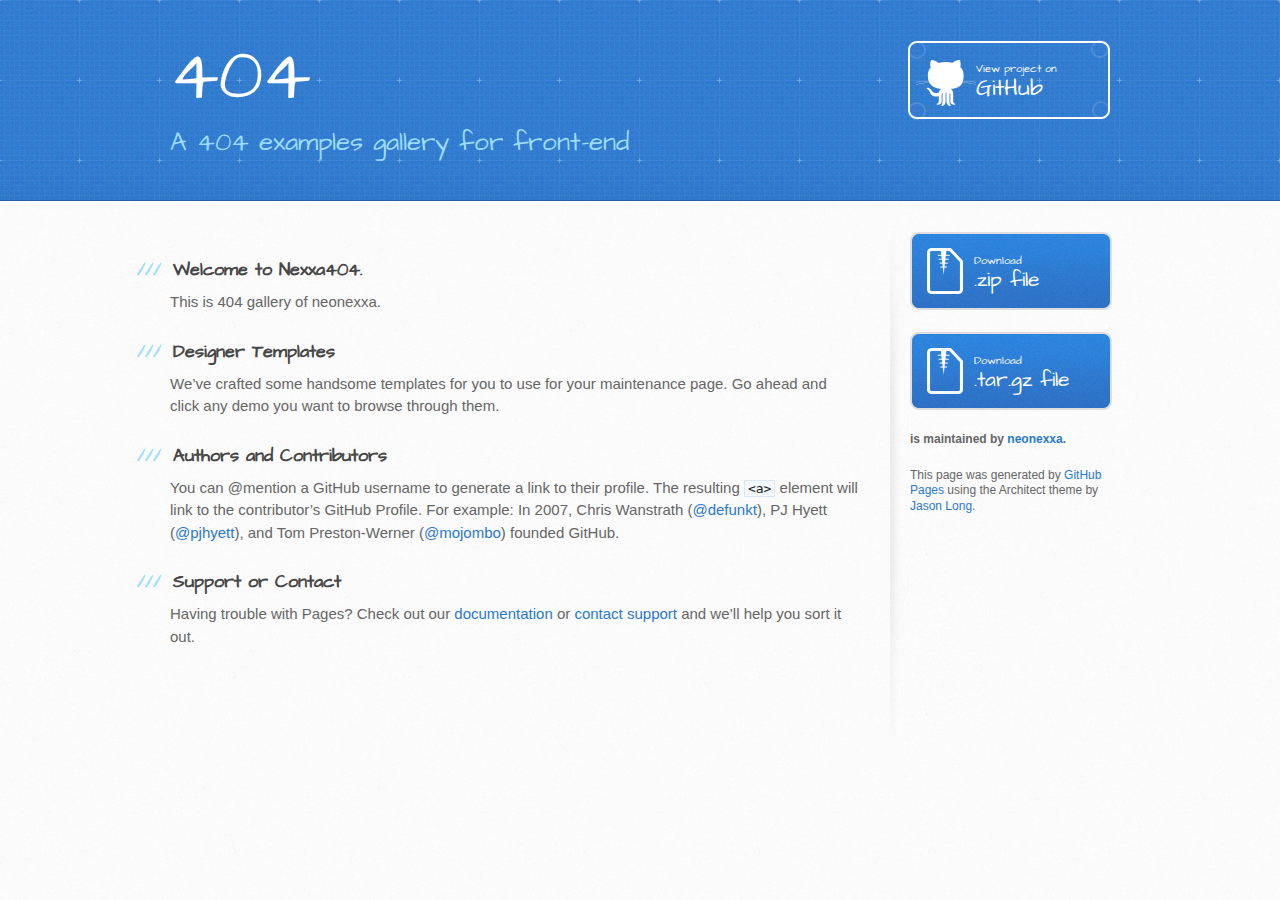
<file: index.html>
<!DOCTYPE html>
<html>
  <head>
    <meta charset='utf-8'>
    <meta http-equiv="X-UA-Compatible" content="chrome=1">
    <meta name="viewport" content="width=device-width, initial-scale=1, maximum-scale=1">
    <link href='https://fonts.googleapis.com/css?family=Architects+Daughter' rel='stylesheet' type='text/css'>
    <link rel="stylesheet" type="text/css" href="stylesheets/stylesheet.css" media="screen">
    <link rel="stylesheet" type="text/css" href="stylesheets/github-light.css" media="screen">
    <link rel="stylesheet" type="text/css" href="stylesheets/print.css" media="print">

    <!--[if lt IE 9]>
    <script src="//html5shiv.googlecode.com/svn/trunk/html5.js"></script>
    <![endif]-->

    <title>404 by neonexxa</title>
    <script async src="//pagead2.googlesyndication.com/pagead/js/adsbygoogle.js"></script>
<script>
  (adsbygoogle = window.adsbygoogle || []).push({
    google_ad_client: "ca-pub-8061712990718999",
    enable_page_level_ads: true
  });
</script>
  </head>

  <body>
    <header>
      <div class="inner">
        <h1>404</h1>
        <h2>A 404 examples gallery for front-end</h2>
        <a href="https://404.macnexxa.com/demo_1/demo/" class="button"><small>View project on</small> GitHub</a>
      </div>
    </header>
  
    <div id="content-wrapper">
      <div class="inner clearfix">
        <section id="main-content">
          <h3>
<a id="welcome-to-nexxa404" class="anchor" href="#welcome-to-nexxa404" aria-hidden="true"><span aria-hidden="true" class="octicon octicon-link"></span></a>Welcome to Nexxa404.</h3>

<p>This is 404 gallery of neonexxa.</p>

<h3>
<a id="designer-templates" class="anchor" href="#designer-templates" aria-hidden="true"><span aria-hidden="true" class="octicon octicon-link"></span></a>Designer Templates</h3>

<p>We’ve crafted some handsome templates for you to use for your maintenance page. Go ahead and click any demo you want to browse through them.</p>

<h3>
<a id="authors-and-contributors" class="anchor" href="#authors-and-contributors" aria-hidden="true"><span aria-hidden="true" class="octicon octicon-link"></span></a>Authors and Contributors</h3>

<p>You can @mention a GitHub username to generate a link to their profile. The resulting <code>&lt;a&gt;</code> element will link to the contributor’s GitHub Profile. For example: In 2007, Chris Wanstrath (<a href="https://github.com/defunkt" class="user-mention">@defunkt</a>), PJ Hyett (<a href="https://github.com/pjhyett" class="user-mention">@pjhyett</a>), and Tom Preston-Werner (<a href="https://github.com/mojombo" class="user-mention">@mojombo</a>) founded GitHub.</p>

<h3>
<a id="support-or-contact" class="anchor" href="#support-or-contact" aria-hidden="true"><span aria-hidden="true" class="octicon octicon-link"></span></a>Support or Contact</h3>

<p>Having trouble with Pages? Check out our <a href="https://help.github.com/pages">documentation</a> or <a href="https://github.com/contact">contact support</a> and we’ll help you sort it out.</p>
        </section>

        <aside id="sidebar">
          <a href="https://github.com/neonexxa/404/zipball/master" class="button">
            <small>Download</small>
            .zip file
          </a>
          <a href="https://github.com/neonexxa/404/tarball/master" class="button">
            <small>Download</small>
            .tar.gz file
          </a>

          <p class="repo-owner"><a href="https://github.com/neonexxa/404"></a> is maintained by <a href="https://github.com/neonexxa">neonexxa</a>.</p>

          <p>This page was generated by <a href="https://pages.github.com">GitHub Pages</a> using the Architect theme by <a href="https://twitter.com/jasonlong">Jason Long</a>.</p>
        </aside>
      </div>
    </div>
  
  
  <script type="text/javascript">
    google_ad_client = "ca-pub-8061712990718999";
    google_ad_slot = "4074723260";
    google_ad_width = 728;
    google_ad_height = 90;
</script>
<!-- neoad -->
<script type="text/javascript"
src="//pagead2.googlesyndication.com/pagead/show_ads.js">
</script>
<section class="box">

<script src="assets/js/adblock.js" type="text/javascript">
							</script> 
							<script type="text/javascript">
							if (document.getElementById("tester") == undefined) 
												 { 
												 document.write('<div class="adblockwaarschuwing sadsmileycontainer"><img src="images/sadsmiley.png" class="sadsmiley" alt="Sad smiley"><\/div>'); 
												 }

							</script>
<div class="advertentie">
<script async src="//pagead2.googlesyndication.com/pagead/js/adsbygoogle.js"></script>
<!-- Linkblok links -->
<ins class="adsbygoogle"
     style="display:block"
     data-ad-client="ca-pub-8061712990718999"
     data-ad-slot="4074723260"
     data-ad-format="link"></ins>
<script>
(adsbygoogle = window.adsbygoogle || []).push({});
</script></div></section>
    
    
  
  </body>
</html>
</file>
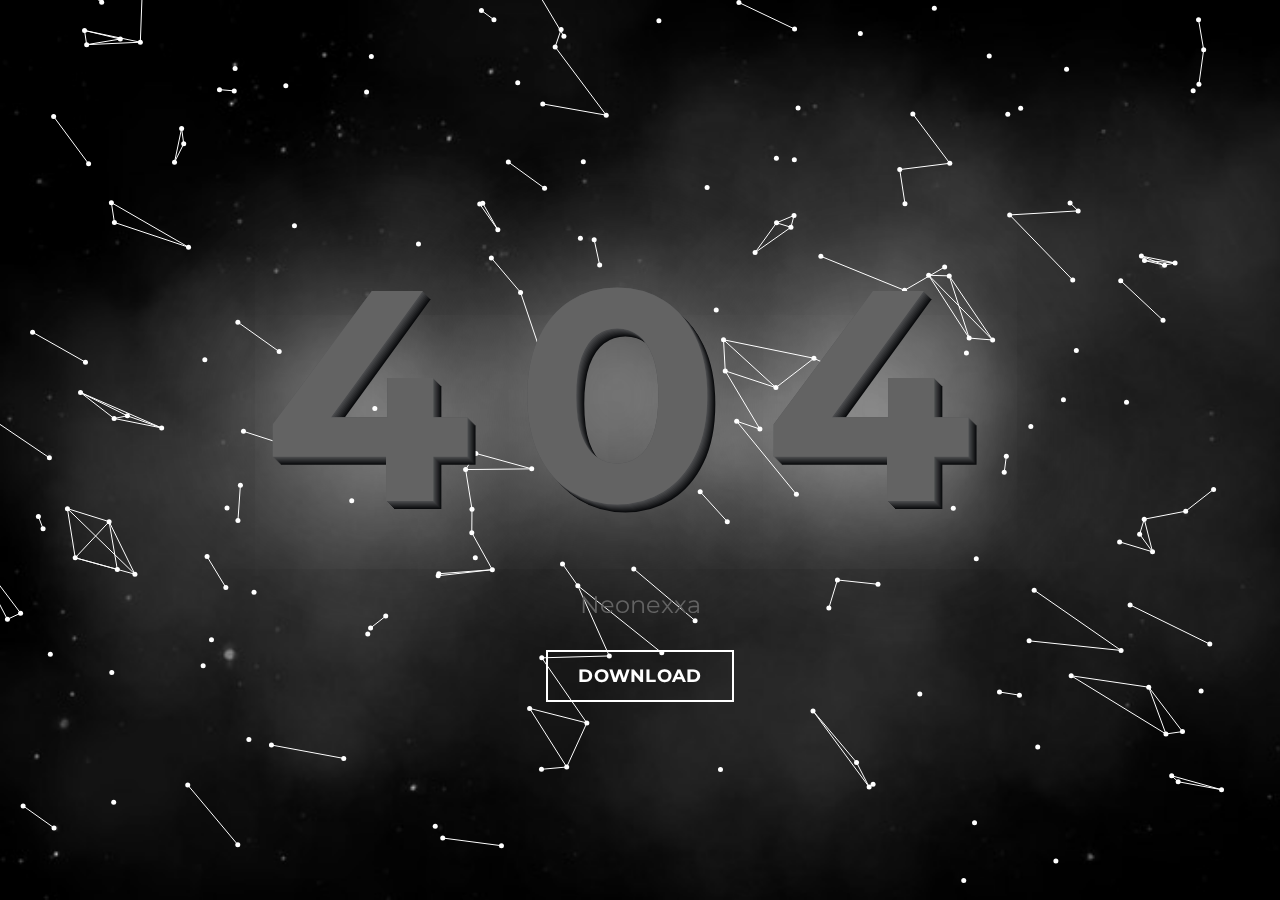
<file: demo_1/demo/index.html>
<!doctype html>
<html lang="en" class="no-js">
<head>
  <meta charset="UTF-8" />
  <title>Particleground demo</title>
  <meta name="viewport" content="width=device-width, initial-scale=1.0">
  <link rel="stylesheet" href="css/style.css" />
  <link href='http://fonts.googleapis.com/css?family=Montserrat:400,700' rel='stylesheet' type='text/css'>
  <!-- remember, jQuery is completely optional -->
  <!-- <script type='text/javascript' src='js/jquery-1.11.1.min.js'></script> -->
  <script type='text/javascript' src='../jquery.particleground.js'></script>
  <script type='text/javascript' src='js/demo.js'></script>
</head>

<body>

<div id="particles">
  <div id="intro">
    <h1 class="vamp" >404</h1>
    <p>Neonexxa</p>
    <a href="https://github.com/neonexxa/404/demo_1.zip" class="btn">Download</a>
  </div>
</div>

<!--a href="https://github.com/jnicol/particleground"><img style="position: absolute; top: 0; right: 0; border: 0;" src="https://camo.githubusercontent.com/38ef81f8aca64bb9a64448d0d70f1308ef5341ab/68747470733a2f2f73332e616d617a6f6e6177732e636f6d2f6769746875622f726962626f6e732f666f726b6d655f72696768745f6461726b626c75655f3132313632312e706e67" alt="Fork me on GitHub" data-canonical-src="https://s3.amazonaws.com/github/ribbons/forkme_right_darkblue_121621.png"></a-->

</body>
</html>
</file>
<file: stylesheets/github-light.css>
/*
The MIT License (MIT)

Copyright (c) 2016 GitHub, Inc.

Permission is hereby granted, free of charge, to any person obtaining a copy
of this software and associated documentation files (the "Software"), to deal
in the Software without restriction, including without limitation the rights
to use, copy, modify, merge, publish, distribute, sublicense, and/or sell
copies of the Software, and to permit persons to whom the Software is
furnished to do so, subject to the following conditions:

The above copyright notice and this permission notice shall be included in all
copies or substantial portions of the Software.

THE SOFTWARE IS PROVIDED "AS IS", WITHOUT WARRANTY OF ANY KIND, EXPRESS OR
IMPLIED, INCLUDING BUT NOT LIMITED TO THE WARRANTIES OF MERCHANTABILITY,
FITNESS FOR A PARTICULAR PURPOSE AND NONINFRINGEMENT. IN NO EVENT SHALL THE
AUTHORS OR COPYRIGHT HOLDERS BE LIABLE FOR ANY CLAIM, DAMAGES OR OTHER
LIABILITY, WHETHER IN AN ACTION OF CONTRACT, TORT OR OTHERWISE, ARISING FROM,
OUT OF OR IN CONNECTION WITH THE SOFTWARE OR THE USE OR OTHER DEALINGS IN THE
SOFTWARE.

*/

.pl-c /* comment */ {
  color: #969896;
}

.pl-c1 /* constant, variable.other.constant, support, meta.property-name, support.constant, support.variable, meta.module-reference, markup.raw, meta.diff.header */,
.pl-s .pl-v /* string variable */ {
  color: #0086b3;
}

.pl-e /* entity */,
.pl-en /* entity.name */ {
  color: #795da3;
}

.pl-smi /* variable.parameter.function, storage.modifier.package, storage.modifier.import, storage.type.java, variable.other */,
.pl-s .pl-s1 /* string source */ {
  color: #333;
}

.pl-ent /* entity.name.tag */ {
  color: #63a35c;
}

.pl-k /* keyword, storage, storage.type */ {
  color: #a71d5d;
}

.pl-s /* string */,
.pl-pds /* punctuation.definition.string, string.regexp.character-class */,
.pl-s .pl-pse .pl-s1 /* string punctuation.section.embedded source */,
.pl-sr /* string.regexp */,
.pl-sr .pl-cce /* string.regexp constant.character.escape */,
.pl-sr .pl-sre /* string.regexp source.ruby.embedded */,
.pl-sr .pl-sra /* string.regexp string.regexp.arbitrary-repitition */ {
  color: #183691;
}

.pl-v /* variable */ {
  color: #ed6a43;
}

.pl-id /* invalid.deprecated */ {
  color: #b52a1d;
}

.pl-ii /* invalid.illegal */ {
  color: #f8f8f8;
  background-color: #b52a1d;
}

.pl-sr .pl-cce /* string.regexp constant.character.escape */ {
  font-weight: bold;
  color: #63a35c;
}

.pl-ml /* markup.list */ {
  color: #693a17;
}

.pl-mh /* markup.heading */,
.pl-mh .pl-en /* markup.heading entity.name */,
.pl-ms /* meta.separator */ {
  font-weight: bold;
  color: #1d3e81;
}

.pl-mq /* markup.quote */ {
  color: #008080;
}

.pl-mi /* markup.italic */ {
  font-style: italic;
  color: #333;
}

.pl-mb /* markup.bold */ {
  font-weight: bold;
  color: #333;
}

.pl-md /* markup.deleted, meta.diff.header.from-file */ {
  color: #bd2c00;
  background-color: #ffecec;
}

.pl-mi1 /* markup.inserted, meta.diff.header.to-file */ {
  color: #55a532;
  background-color: #eaffea;
}

.pl-mdr /* meta.diff.range */ {
  font-weight: bold;
  color: #795da3;
}

.pl-mo /* meta.output */ {
  color: #1d3e81;
}
</file>
<file: stylesheets/print.css>
html, body, div, span, applet, object, iframe,
h1, h2, h3, h4, h5, h6, p, blockquote, pre,
a, abbr, acronym, address, big, cite, code,
del, dfn, em, img, ins, kbd, q, s, samp,
small, strike, strong, sub, sup, tt, var,
b, u, i, center,
dl, dt, dd, ol, ul, li,
fieldset, form, label, legend,
table, caption, tbody, tfoot, thead, tr, th, td,
article, aside, canvas, details, embed,
figure, figcaption, footer, header, hgroup,
menu, nav, output, ruby, section, summary,
time, mark, audio, video {
  padding: 0;
  margin: 0;
  font: inherit;
  font-size: 100%;
  vertical-align: baseline;
  border: 0;
}
/* HTML5 display-role reset for older browsers */
article, aside, details, figcaption, figure,
footer, header, hgroup, menu, nav, section {
  display: block;
}
body {
  line-height: 1;
}
ol, ul {
  list-style: none;
}
blockquote, q {
  quotes: none;
}
blockquote:before, blockquote:after,
q:before, q:after {
  content: '';
  content: none;
}
table {
  border-spacing: 0;
  border-collapse: collapse;
}
body {
  font-family: 'Helvetica Neue', Helvetica, Arial, serif;
  font-size: 13px;
  line-height: 1.5;
  color: #000;
}

a {
  font-weight: bold;
  color: #d5000d;
}

header {
  padding-top: 35px;
  padding-bottom: 10px;
}

header h1 {
  font-size: 48px;
  font-weight: bold;
  line-height: 1.2;
  color: #303030;
  letter-spacing: -1px;
}

header h2 {
  font-size: 24px;
  font-weight: normal;
  line-height: 1.3;
  color: #aaa;
  letter-spacing: -1px;
}
#downloads {
  display: none;
}
#main_content {
  padding-top: 20px;
}

code, pre {
  margin-bottom: 30px;
  font-family: Monaco, "Bitstream Vera Sans Mono", "Lucida Console", Terminal;
  font-size: 12px;
  color: #222;
}

code {
  padding: 0 3px;
}

pre {
  padding: 20px;
  overflow: auto;
  border: solid 1px #ddd;
}
pre code {
  padding: 0;
}

ul, ol, dl {
  margin-bottom: 20px;
}


/* COMMON STYLES */

table {
  width: 100%;
  border: 1px solid #ebebeb;
}

th {
  font-weight: 500;
}

td {
  font-weight: 300;
  text-align: center;
  border: 1px solid #ebebeb;
}

form {
  padding: 20px;
  background: #f2f2f2;

}


/* GENERAL ELEMENT TYPE STYLES */

h1 {
  font-size: 2.8em;
}

h2 {
  margin-bottom: 8px;
  font-size: 22px;
  font-weight: bold;
  color: #303030;
}

h3 {
  margin-bottom: 8px;
  font-size: 18px;
  font-weight: bold;
  color: #d5000d;
}

h4 {
  font-size: 16px;
  font-weight: bold;
  color: #303030;
}

h5 {
  font-size: 1em;
  color: #303030;
}

h6 {
  font-size: .8em;
  color: #303030;
}

p {
  margin-bottom: 20px;
  font-weight: 300;
}

a {
  text-decoration: none;
}

p a {
  font-weight: 400;
}

blockquote {
  padding: 0 0 0 30px;
  margin-bottom: 20px;
  font-size: 1.6em;
  border-left: 10px solid #e9e9e9;
}

ul li {
  padding-left: 20px;
  list-style-position: inside;
  list-style: disc;
}

ol li {
  padding-left: 3px;
  list-style-position: inside;
  list-style: decimal;
}

dl dd {
  font-style: italic;
  font-weight: 100;
}

footer {
  padding-top: 20px;
  padding-bottom: 30px;
  margin-top: 40px;
  font-size: 13px;
  color: #aaa;
}

footer a {
  color: #666;
}

/* MISC */
.clearfix:after {
  display: block;
  height: 0;
  clear: both;
  visibility: hidden;
  content: '.';
}

.clearfix {display: inline-block;}
* html .clearfix {height: 1%;}
.clearfix {display: block;}
</file>
<file: stylesheets/stylesheet.css>
/*! normalize.css v3.0.2 | MIT License | git.io/normalize */

/**
 * 1. Set default font family to sans-serif.
 * 2. Prevent iOS text size adjust after orientation change, without disabling
 *    user zoom.
 */

html {
  font-family: sans-serif; /* 1 */
  -webkit-text-size-adjust: 100%; /* 2 */
  -ms-text-size-adjust: 100%; /* 2 */
}

/**
 * Remove default margin.
 */

body {
  margin: 0;
}

/* HTML5 display definitions
   ========================================================================== */

/**
 * Correct `block` display not defined for any HTML5 element in IE 8/9.
 * Correct `block` display not defined for `details` or `summary` in IE 10/11
 * and Firefox.
 * Correct `block` display not defined for `main` in IE 11.
 */

article,
aside,
details,
figcaption,
figure,
footer,
header,
hgroup,
main,
menu,
nav,
section,
summary {
  display: block;
}

/**
 * 1. Correct `inline-block` display not defined in IE 8/9.
 * 2. Normalize vertical alignment of `progress` in Chrome, Firefox, and Opera.
 */

audio,
canvas,
progress,
video {
  display: inline-block; /* 1 */
  vertical-align: baseline; /* 2 */
}

/**
 * Prevent modern browsers from displaying `audio` without controls.
 * Remove excess height in iOS 5 devices.
 */

audio:not([controls]) {
  display: none;
  height: 0;
}

/**
 * Address `[hidden]` styling not present in IE 8/9/10.
 * Hide the `template` element in IE 8/9/11, Safari, and Firefox < 22.
 */

[hidden],
template {
  display: none;
}

/* Links
   ========================================================================== */

/**
 * Remove the gray background color from active links in IE 10.
 */

a {
  background-color: transparent;
}

/**
 * Improve readability when focused and also mouse hovered in all browsers.
 */

a:active,
a:hover {
  outline: 0;
}

/* Text-level semantics
   ========================================================================== */

/**
 * Address styling not present in IE 8/9/10/11, Safari, and Chrome.
 */

abbr[title] {
  border-bottom: 1px dotted;
}

/**
 * Address style set to `bolder` in Firefox 4+, Safari, and Chrome.
 */

b,
strong {
  font-weight: bold;
}

/**
 * Address styling not present in Safari and Chrome.
 */

dfn {
  font-style: italic;
}

/**
 * Address variable `h1` font-size and margin within `section` and `article`
 * contexts in Firefox 4+, Safari, and Chrome.
 */

h1 {
  margin: 0.67em 0;
  font-size: 2em;
}

/**
 * Address styling not present in IE 8/9.
 */

mark {
  color: #000;
  background: #ff0;
}

/**
 * Address inconsistent and variable font size in all browsers.
 */

small {
  font-size: 80%;
}

/**
 * Prevent `sub` and `sup` affecting `line-height` in all browsers.
 */

sub,
sup {
  position: relative;
  font-size: 75%;
  line-height: 0;
  vertical-align: baseline;
}

sup {
  top: -0.5em;
}

sub {
  bottom: -0.25em;
}

/* Embedded content
   ========================================================================== */

/**
 * Remove border when inside `a` element in IE 8/9/10.
 */

img {
  border: 0;
}

/**
 * Correct overflow not hidden in IE 9/10/11.
 */

svg:not(:root) {
  overflow: hidden;
}

/* Grouping content
   ========================================================================== */

/**
 * Address margin not present in IE 8/9 and Safari.
 */

figure {
  margin: 1em 40px;
}

/**
 * Address differences between Firefox and other browsers.
 */

hr {
  height: 0;
  -moz-box-sizing: content-box;
  box-sizing: content-box;
}

/**
 * Contain overflow in all browsers.
 */

pre {
  overflow: auto;
}

/**
 * Address odd `em`-unit font size rendering in all browsers.
 */

code,
kbd,
pre,
samp {
  font-family: monospace, monospace;
  font-size: 1em;
}

/* Forms
   ========================================================================== */

/**
 * Known limitation: by default, Chrome and Safari on OS X allow very limited
 * styling of `select`, unless a `border` property is set.
 */

/**
 * 1. Correct color not being inherited.
 *    Known issue: affects color of disabled elements.
 * 2. Correct font properties not being inherited.
 * 3. Address margins set differently in Firefox 4+, Safari, and Chrome.
 */

button,
input,
optgroup,
select,
textarea {
  margin: 0; /* 3 */
  font: inherit; /* 2 */
  color: inherit; /* 1 */
}

/**
 * Address `overflow` set to `hidden` in IE 8/9/10/11.
 */

button {
  overflow: visible;
}

/**
 * Address inconsistent `text-transform` inheritance for `button` and `select`.
 * All other form control elements do not inherit `text-transform` values.
 * Correct `button` style inheritance in Firefox, IE 8/9/10/11, and Opera.
 * Correct `select` style inheritance in Firefox.
 */

button,
select {
  text-transform: none;
}

/**
 * 1. Avoid the WebKit bug in Android 4.0.* where (2) destroys native `audio`
 *    and `video` controls.
 * 2. Correct inability to style clickable `input` types in iOS.
 * 3. Improve usability and consistency of cursor style between image-type
 *    `input` and others.
 */

button,
html input[type="button"], /* 1 */
input[type="reset"],
input[type="submit"] {
  -webkit-appearance: button; /* 2 */
  cursor: pointer; /* 3 */
}

/**
 * Re-set default cursor for disabled elements.
 */

button[disabled],
html input[disabled] {
  cursor: default;
}

/**
 * Remove inner padding and border in Firefox 4+.
 */

button::-moz-focus-inner,
input::-moz-focus-inner {
  padding: 0;
  border: 0;
}

/**
 * Address Firefox 4+ setting `line-height` on `input` using `!important` in
 * the UA stylesheet.
 */

input {
  line-height: normal;
}

/**
 * It's recommended that you don't attempt to style these elements.
 * Firefox's implementation doesn't respect box-sizing, padding, or width.
 *
 * 1. Address box sizing set to `content-box` in IE 8/9/10.
 * 2. Remove excess padding in IE 8/9/10.
 */

input[type="checkbox"],
input[type="radio"] {
  box-sizing: border-box; /* 1 */
  padding: 0; /* 2 */
}

/**
 * Fix the cursor style for Chrome's increment/decrement buttons. For certain
 * `font-size` values of the `input`, it causes the cursor style of the
 * decrement button to change from `default` to `text`.
 */

input[type="number"]::-webkit-inner-spin-button,
input[type="number"]::-webkit-outer-spin-button {
  height: auto;
}

/**
 * 1. Address `appearance` set to `searchfield` in Safari and Chrome.
 * 2. Address `box-sizing` set to `border-box` in Safari and Chrome
 *    (include `-moz` to future-proof).
 */

input[type="search"] {
  -webkit-box-sizing: content-box; /* 2 */
  -moz-box-sizing: content-box;
  box-sizing: content-box;
  -webkit-appearance: textfield; /* 1 */
}

/**
 * Remove inner padding and search cancel button in Safari and Chrome on OS X.
 * Safari (but not Chrome) clips the cancel button when the search input has
 * padding (and `textfield` appearance).
 */

input[type="search"]::-webkit-search-cancel-button,
input[type="search"]::-webkit-search-decoration {
  -webkit-appearance: none;
}

/**
 * Define consistent border, margin, and padding.
 */

fieldset {
  padding: 0.35em 0.625em 0.75em;
  margin: 0 2px;
  border: 1px solid #c0c0c0;
}

/**
 * 1. Correct `color` not being inherited in IE 8/9/10/11.
 * 2. Remove padding so people aren't caught out if they zero out fieldsets.
 */

legend {
  padding: 0; /* 2 */
  border: 0; /* 1 */
}

/**
 * Remove default vertical scrollbar in IE 8/9/10/11.
 */

textarea {
  overflow: auto;
}

/**
 * Don't inherit the `font-weight` (applied by a rule above).
 * NOTE: the default cannot safely be changed in Chrome and Safari on OS X.
 */

optgroup {
  font-weight: bold;
}

/* Tables
   ========================================================================== */

/**
 * Remove most spacing between table cells.
 */

table {
  border-spacing: 0;
  border-collapse: collapse;
}

td,
th {
  padding: 0;
}

/* LAYOUT STYLES */
body {
  font-family: 'Helvetica Neue', Helvetica, Arial, serif;
  font-size: 15px;
  font-weight: 400;
  line-height: 1.5;
  color: #666;
  background: #fafafa url(../images/body-bg.jpg) 0 0 repeat;
}

p {
  margin-top: 0;
}

a {
  color: #2879d0;
}
a:hover {
  color: #2268b2;
}

header {
  padding-top: 40px;
  padding-bottom: 40px;
  font-family: 'Architects Daughter', 'Helvetica Neue', Helvetica, Arial, serif;
  background: #2e7bcf url(../images/header-bg.jpg) 0 0 repeat-x;
  border-bottom: solid 1px #275da1;
}

header h1 {
  width: 540px;
  margin-top: 0;
  margin-bottom: 0.2em;
  font-size: 72px;
  font-weight: normal;
  line-height: 1;
  color: #fff;
  letter-spacing: -1px;
}

header h2 {
  width: 540px;
  margin-top: 0;
  margin-bottom: 0;
  font-size: 26px;
  font-weight: normal;
  line-height: 1.3;
  color: #9ddcff;
  letter-spacing: 0;
}

.inner {
  position: relative;
  width: 940px;
  margin: 0 auto;
}

#content-wrapper {
  padding-top: 30px;
  border-top: solid 1px #fff;
}

#main-content {
  float: left;
  width: 690px;
}

#main-content img {
  max-width: 100%;
}

aside#sidebar {
  float: right;
  width: 200px;
  min-height: 504px;
  padding-left: 20px;
  font-size: 12px;
  line-height: 1.3;
  background: transparent url(../images/sidebar-bg.jpg) 0 0 no-repeat;
}

aside#sidebar p.repo-owner,
aside#sidebar p.repo-owner a {
  font-weight: bold;
}

#downloads {
  margin-bottom: 40px;
}

a.button {
  width: 134px;
  height: 58px;
  padding-top: 22px;
  padding-left: 68px;
  font-family: 'Architects Daughter', 'Helvetica Neue', Helvetica, Arial, serif;
  font-size: 23px;
  line-height: 1.2;
  color: #fff;
}
a.button small {
  display: block;
  font-size: 11px;
}
header a.button {
  position: absolute;
  top: 0;
  right: 0;
  background: transparent url(../images/github-button.png) 0 0 no-repeat;
}
aside a.button {
  display: block;
  width: 138px;
  padding-left: 64px;
  margin-bottom: 20px;
  font-size: 21px;
  background: transparent url(../images/download-button.png) 0 0 no-repeat;
}

code, pre {
  margin-bottom: 30px;
  font-family: Monaco, "Bitstream Vera Sans Mono", "Lucida Console", Terminal, monospace;
  font-size: 13px;
  color: #222;
}

code {
  padding: 0 3px;
  background-color: #f2f8fc;
  border: solid 1px #dbe7f3;
}

pre {
  padding: 20px;
  overflow: auto;
  text-shadow: none;
  background: #fff;
  border: solid 1px #f2f2f2;
}
pre code {
  padding: 0;
  color: #2879d0;
  background-color: #fff;
  border: none;
}

ul, ol, dl {
  margin-bottom: 20px;
}


/* COMMON STYLES */

hr {
  height: 0;
  margin-top: 1em;
  margin-bottom: 1em;
  border: 0;
  border-top: solid 1px #ddd;
}

table {
  width: 100%;
  border: 1px solid #ebebeb;
}

th {
  font-weight: 500;
}

td {
  font-weight: 300;
  text-align: center;
  border: 1px solid #ebebeb;
}

form {
  padding: 20px;
  background: #f2f2f2;

}


/* GENERAL ELEMENT TYPE STYLES */

#main-content h1 {
  margin-top: 0;
  margin-bottom: 0;
  font-family: 'Architects Daughter', 'Helvetica Neue', Helvetica, Arial, serif;
  font-size: 2.8em;
  font-weight: normal;
  color: #474747;
  text-indent: 6px;
  letter-spacing: -1px;
}

#main-content h1:before {
  padding-right: 0.3em;
  margin-left: -0.9em;
  color: #9ddcff;
  content: "/";
}

#main-content h2 {
  margin-bottom: 8px;
  font-family: 'Architects Daughter', 'Helvetica Neue', Helvetica, Arial, serif;
  font-size: 22px;
  font-weight: bold;
  color: #474747;
  text-indent: 4px;
}
#main-content h2:before {
  padding-right: 0.3em;
  margin-left: -1.5em;
  content: "//";
  color: #9ddcff;
}

#main-content h3 {
  margin-top: 24px;
  margin-bottom: 8px;
  font-family: 'Architects Daughter', 'Helvetica Neue', Helvetica, Arial, serif;
  font-size: 18px;
  font-weight: bold;
  color: #474747;
  text-indent: 3px;
}

#main-content h3:before {
  padding-right: 0.3em;
  margin-left: -2em;
  content: "///";
  color: #9ddcff;
}

#main-content h4 {
  margin-bottom: 8px;
  font-family: 'Architects Daughter', 'Helvetica Neue', Helvetica, Arial, serif;
  font-size: 15px;
  font-weight: bold;
  color: #474747;
  text-indent: 3px;
}

h4:before {
  padding-right: 0.3em;
  margin-left: -2.8em;
  content: "////";
  color: #9ddcff;
}

#main-content h5 {
  margin-bottom: 8px;
  font-family: 'Architects Daughter', 'Helvetica Neue', Helvetica, Arial, serif;
  font-size: 14px;
  color: #474747;
  text-indent: 3px;
}
h5:before {
  padding-right: 0.3em;
  margin-left: -3.2em;
  content: "/////";
  color: #9ddcff;
}

#main-content h6 {
  margin-bottom: 8px;
  font-family: 'Architects Daughter', 'Helvetica Neue', Helvetica, Arial, serif;
  font-size: .8em;
  color: #474747;
  text-indent: 3px;
}
h6:before {
  padding-right: 0.3em;
  margin-left: -3.7em;
  content: "//////";
  color: #9ddcff;
}

p {
  margin-bottom: 20px;
}

a {
  text-decoration: none;
}

p a {
  font-weight: 400;
}

blockquote {
  padding: 0 0 0 30px;
  margin-bottom: 20px;
  font-size: 1.6em;
  border-left: 10px solid #e9e9e9;
}

ul {
  list-style-position: inside;
  list-style: disc;
  padding-left: 20px;
}

ol {
  list-style-position: inside;
  list-style: decimal;
  padding-left: 3px;
}

dl dd {
  font-style: italic;
  font-weight: 100;
}

footer {
  padding-top: 20px;
  padding-bottom: 30px;
  margin-top: 40px;
  font-size: 13px;
  color: #aaa;
  background: transparent url('../images/hr.png') 0 0 no-repeat;
}

footer a {
  color: #666;
}
footer a:hover {
  color: #444;
}

/* MISC */
.clearfix:after {
  display: block;
  height: 0;
  clear: both;
  visibility: hidden;
  content: '.';
}

.clearfix {display: inline-block;}
* html .clearfix {height: 1%;}
.clearfix {display: block;}

/* #Media Queries
================================================== */

/* Smaller than standard 960 (devices and browsers) */
@media only screen and (max-width: 959px) { }

/* Tablet Portrait size to standard 960 (devices and browsers) */
@media only screen and (min-width: 768px) and (max-width: 959px) {
  .inner {
    width: 740px;
  }
  header h1, header h2 {
    width: 340px;
  }
  header h1 {
    font-size: 60px;
  }
  header h2 {
    font-size: 30px;
  }
  #main-content {
    width: 490px;
  }
  #main-content h1:before,
  #main-content h2:before,
  #main-content h3:before,
  #main-content h4:before,
  #main-content h5:before,
  #main-content h6:before {
    padding-right: 0;
    margin-left: 0;
    content: none;
  }
}

/* All Mobile Sizes (devices and browser) */
@media only screen and (max-width: 767px) {
  .inner {
    width: 93%;
  }
  header {
    padding: 20px 0;
  }
  header .inner {
    position: relative;
  }
  header h1, header h2 {
    width: 100%;
  }
  header h1 {
    font-size: 48px;
  }
  header h2 {
    font-size: 24px;
  }
  header a.button {
    position: relative;
    display: inline-block;
    width: auto;
    height: auto;
    padding: 5px 10px;
    margin-top: 15px;
    font-size: 13px;
    line-height: 1;
    color: #2879d0;
    text-align: center;
    background-color: #9ddcff;
    background-image: none;
    border-radius: 5px;
    -moz-border-radius: 5px;
    -webkit-border-radius: 5px;
  }
  header a.button small {
    display: inline;
    font-size: 13px;
  }
  #main-content,
  aside#sidebar {
    float: none;
    width: 100% ! important;
  }
  aside#sidebar {
    min-height: 0;
    padding: 20px 0;
    margin-top: 20px;
    background-image: none;
    border-top: solid 1px #ddd;
  }
  aside#sidebar a.button {
    display: none;
  }
  #main-content h1:before,
  #main-content h2:before,
  #main-content h3:before,
  #main-content h4:before,
  #main-content h5:before,
  #main-content h6:before {
    padding-right: 0;
    margin-left: 0;
    content: none;
  }
}

/* Mobile Landscape Size to Tablet Portrait (devices and browsers) */
@media only screen and (min-width: 480px) and (max-width: 767px) { }

/* Mobile Portrait Size to Mobile Landscape Size (devices and browsers) */
@media only screen and (max-width: 479px) { }
</file>
<file: demo_1/demo/css/style.css>
/*
CSS Reset
http://meyerweb.com/eric/tools/css/reset/
*/

html, body, div, span, applet, object, iframe,
h1, h2, h3, h4, h5, h6, p, blockquote, pre,
a, abbr, acronym, address, big, cite, code,
del, dfn, em, img, ins, kbd, q, s, samp,
small, strike, strong, sub, sup, tt, var,
b, u, i, center,
dl, dt, dd, ol, ul, li,
fieldset, form, label, legend,
table, caption, tbody, tfoot, thead, tr, th, td,
article, aside, canvas, details, embed,
figure, figcaption, footer, header, hgroup,
menu, nav, output, ruby, section, summary,
time, mark, audio, video {
  margin: 0;
  padding: 0;
  border: 0;
  font-size: 100%;
  font: inherit;
  vertical-align: baseline;
}
article, aside, details, figcaption, figure,
footer, header, hgroup, menu, nav, section {
  display: block;
}
body {
  line-height: 1;
}
ol, ul {
  list-style: none;
}
blockquote, q {
  quotes: none;
}
blockquote:before, blockquote:after,
q:before, q:after {
  content: '';
  content: none;
}
table {
  border-collapse: collapse;
  border-spacing: 0;
}

/* particleground demo */

* {
  -webkit-box-sizing: border-box;
     -moz-box-sizing: border-box;
          box-sizing: border-box;
}

html, body {
  width: 100%;
  height: 100%;
  overflow: hidden;
}
/*#000E2B*/
body {
  background-image: url("../sky_preview.jpg");
  background-repeat: no-repeat; 
  background-size:cover;
  font-family: 'Montserrat', sans-serif;
  color: rgb(99, 99, 99);
  line-height: 1.3;
  -webkit-font-smoothing: antialiased;
}

#particles {
  width: 100%;
  height: 100%;
  overflow: hidden;
}

#intro {
  position: absolute;
  left: 0;
  top: 50%;
  padding: 0 20px;
  width: 100%;
  text-align: center;
}
h1 {
  text-transform: uppercase;
  font-size: 300px;
  font-weight: 700;
  letter-spacing: 0.15em;
}

.vamp {
  text-shadow:0px 0px 0 rgb(82, 83, 85),
              1px 1px 0 rgb(73, 74, 76),
              2px 2px 0 rgb(64, 65, 67),
              3px 3px 0 rgb(55, 56, 58),
              4px 4px 0 rgb(46, 47, 49),
              5px 5px 0 rgb(37, 38, 40),
              6px 6px 0 rgb(28, 29, 31),
              7px 7px 0 rgb(19, 20, 22),
              8px 8px 0 rgb(10, 11, 13),
              0px 0px 150px rgb(255, 255, 255);
}
p {
  margin: 0 0 30px 0;
  font-size: 24px;
}
.btn {
  display: inline-block;
  padding: 15px 30px;
  border: 2px solid #fff;
  text-transform: uppercase;
  letter-spacing: 0.015em;
  font-size: 18px;
  font-weight: 700;
  line-height: 1;
  color: #fff;
  text-decoration: none;
  -webkit-transition: all 0.4s;
     -moz-transition: all 0.4s;
       -o-transition: all 0.4s;
          transition: all 0.4s;
}
.btn:hover {
  color: #005544;
  border-color: #005544;
}

@media only screen and (max-width: 1000px) {
  h1 {
    font-size: 70px;
  }
}

@media only screen and (max-width: 800px) {
  h1 {
    font-size: 48px;
  }
  h1::after {
    height: 8px;
  }
}

@media only screen and (max-width: 568px) {
  #intro {
    padding: 0 10px;
  }
  h1 {
    font-size: 30px;
  }
  h1::after {
    height: 6px;
  }
  p {
    font-size: 18px;
  }
  .btn {
    font-size: 16px;
  }
}

@media only screen and (max-width: 320px) {
  h1 {
    font-size: 28px;
  }
  h1::after {
    height: 4px;
  }
}
</file>
